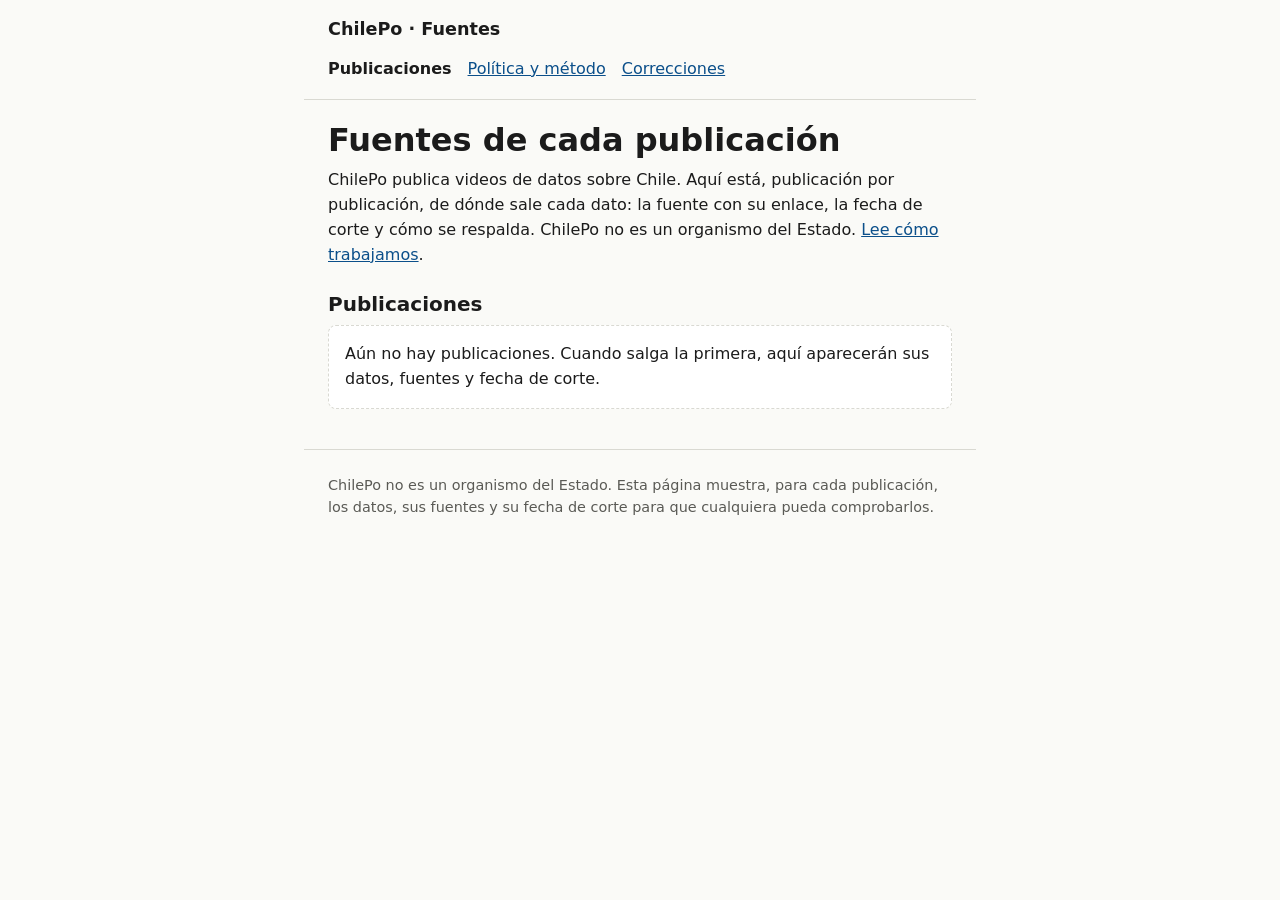
<file: index.html>
<!doctype html>
<html lang="es-CL">
<head>
<meta charset="utf-8">
<meta name="viewport" content="width=device-width, initial-scale=1">
<title>ChilePo · Fuentes de cada publicación</title>
<meta name="description" content="Datos, fuentes, fechas de corte y correcciones de cada publicación de ChilePo.">
<link rel="stylesheet" href="estilos.css">
</head>
<body>
<header class="cabecera">
<p class="marca"><a href="index.html">ChilePo · Fuentes</a></p>
<nav aria-label="Principal">
<a href="index.html" aria-current="page">Publicaciones</a>
<a href="politica.html">Política y método</a>
<a href="correcciones.html">Correcciones</a>
</nav>
</header>
<main>
<h1>Fuentes de cada publicación</h1>
<p>ChilePo publica videos de datos sobre Chile. Aquí está, publicación por publicación, de dónde sale cada dato: la fuente con su enlace, la fecha de corte y cómo se respalda. ChilePo no es un organismo del Estado. <a href="politica.html">Lee cómo trabajamos</a>.</p>
<h2>Publicaciones</h2>
<p class="vacio">Aún no hay publicaciones. Cuando salga la primera, aquí aparecerán sus datos, fuentes y fecha de corte.</p>
</main>
<footer class="pie">
<p>ChilePo no es un organismo del Estado. Esta página muestra, para cada publicación, los datos, sus fuentes y su fecha de corte para que cualquiera pueda comprobarlos.</p>
</footer>
</body>
</html>
</file>
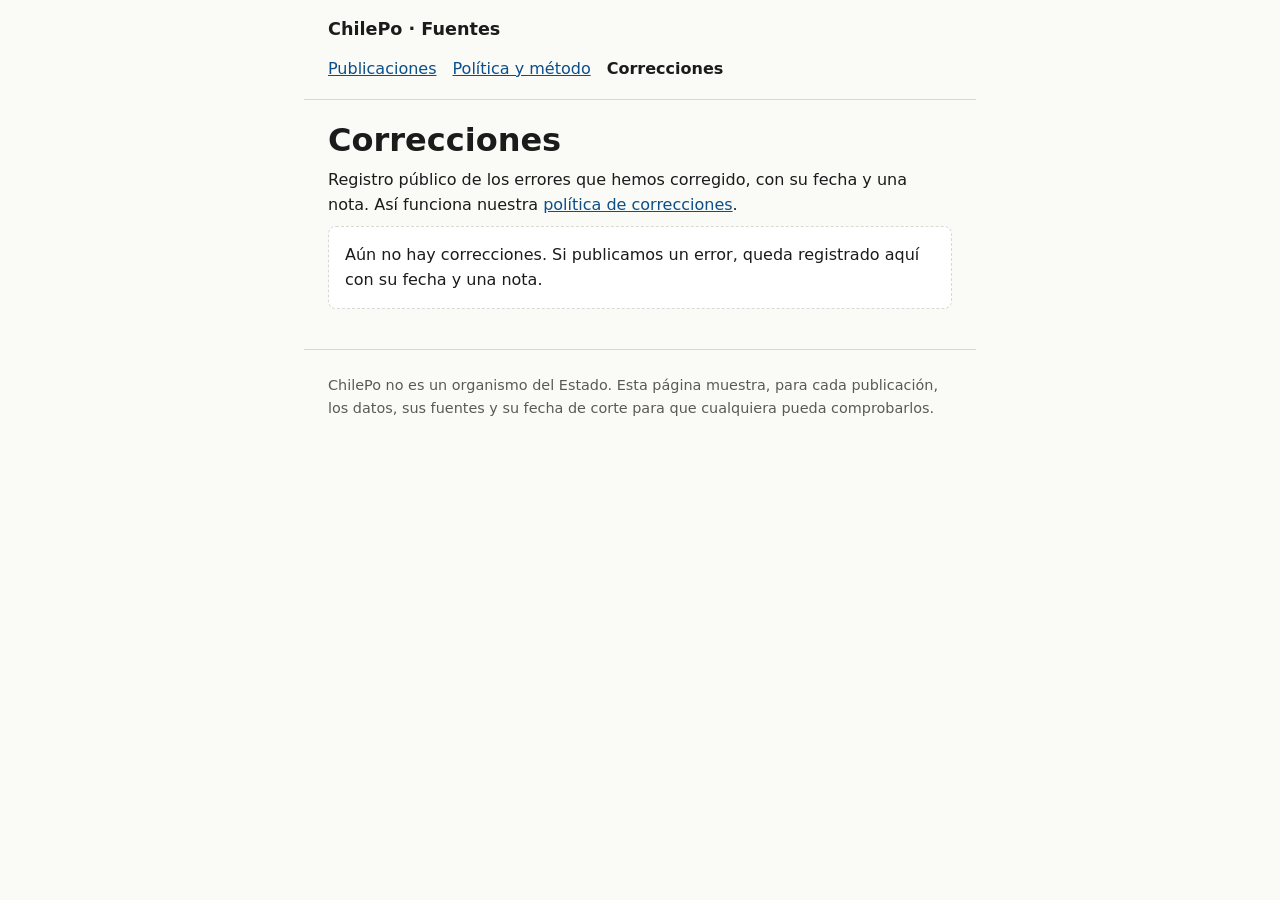
<file: correcciones.html>
<!doctype html>
<html lang="es-CL">
<head>
<meta charset="utf-8">
<meta name="viewport" content="width=device-width, initial-scale=1">
<title>Correcciones · ChilePo Fuentes</title>
<meta name="description" content="Registro público de correcciones de ChilePo.">
<link rel="stylesheet" href="estilos.css">
</head>
<body>
<header class="cabecera">
<p class="marca"><a href="index.html">ChilePo · Fuentes</a></p>
<nav aria-label="Principal">
<a href="index.html">Publicaciones</a>
<a href="politica.html">Política y método</a>
<a href="correcciones.html" aria-current="page">Correcciones</a>
</nav>
</header>
<main>
<h1>Correcciones</h1>
<p>Registro público de los errores que hemos corregido, con su fecha y una nota. Así funciona nuestra <a href="politica.html#correcciones">política de correcciones</a>.</p>
<p class="vacio">Aún no hay correcciones. Si publicamos un error, queda registrado aquí con su fecha y una nota.</p>
</main>
<footer class="pie">
<p>ChilePo no es un organismo del Estado. Esta página muestra, para cada publicación, los datos, sus fuentes y su fecha de corte para que cualquiera pueda comprobarlos.</p>
</footer>
</body>
</html>
</file>
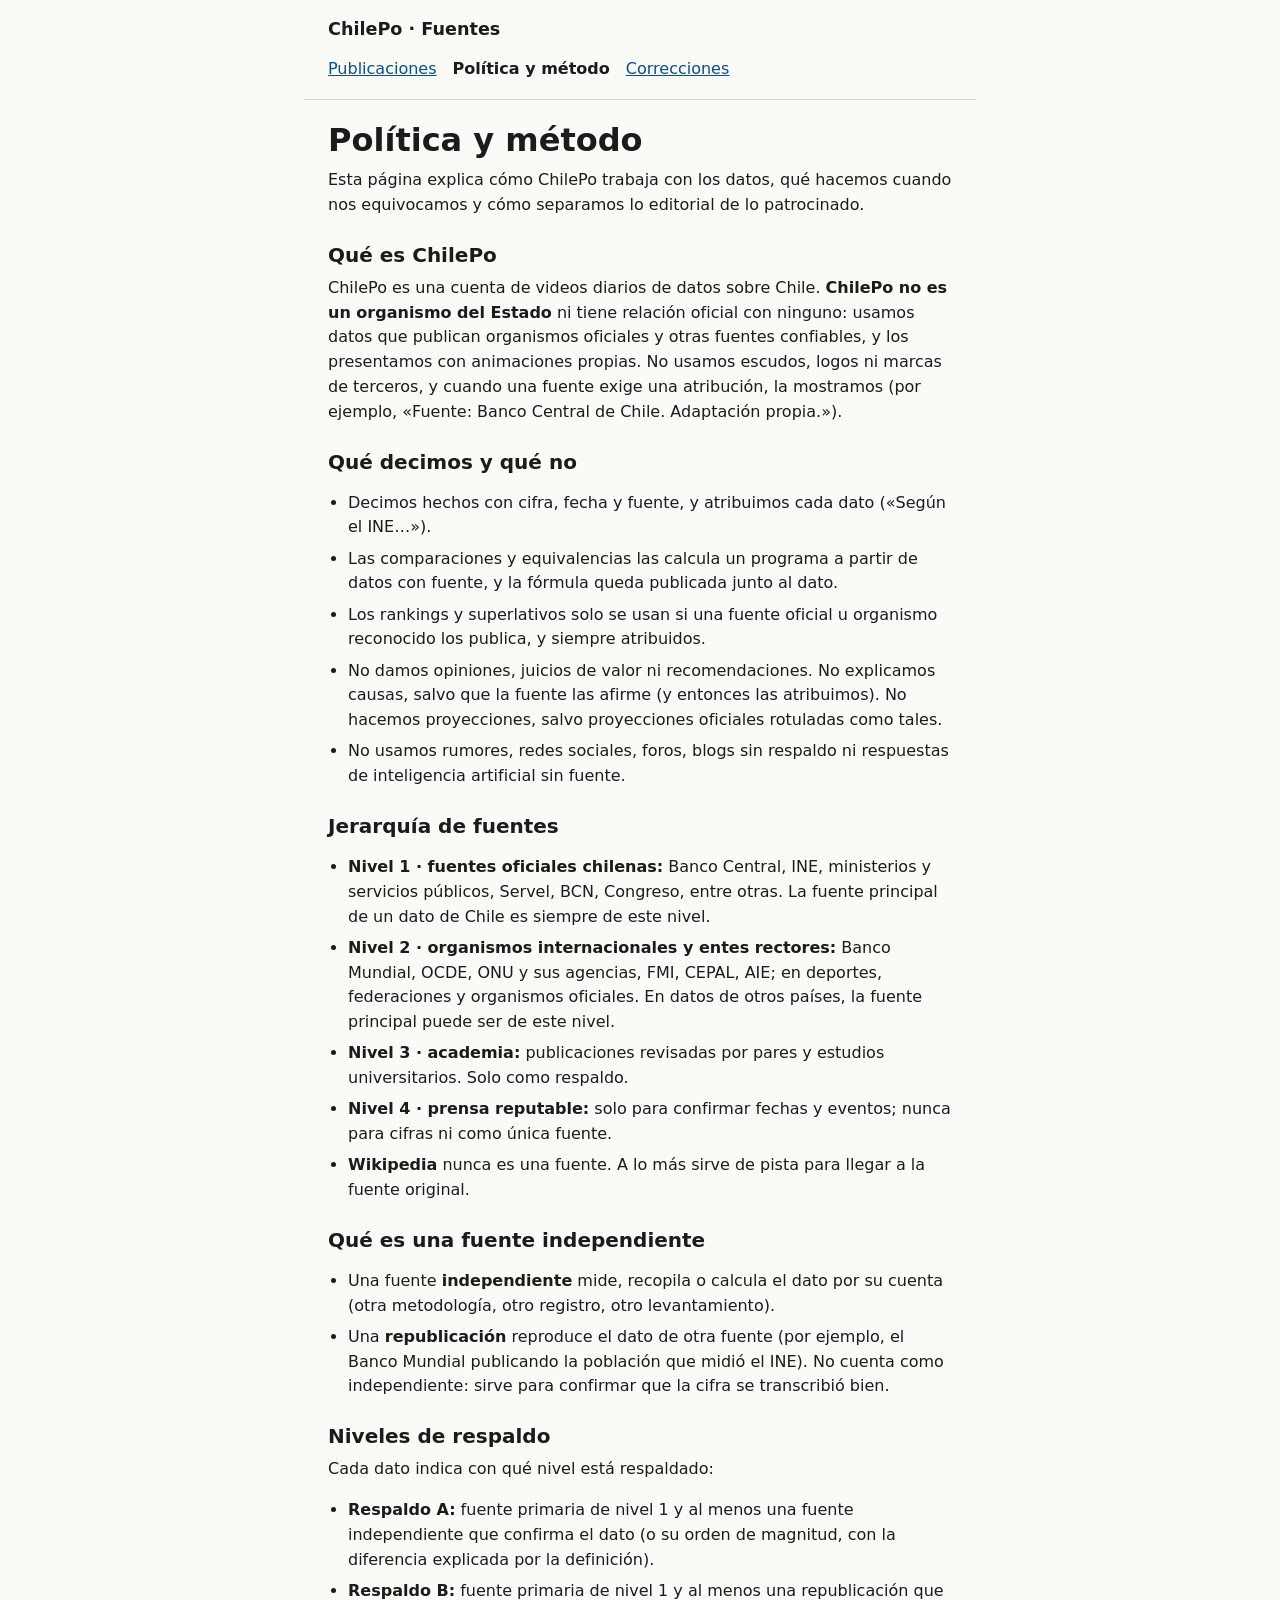
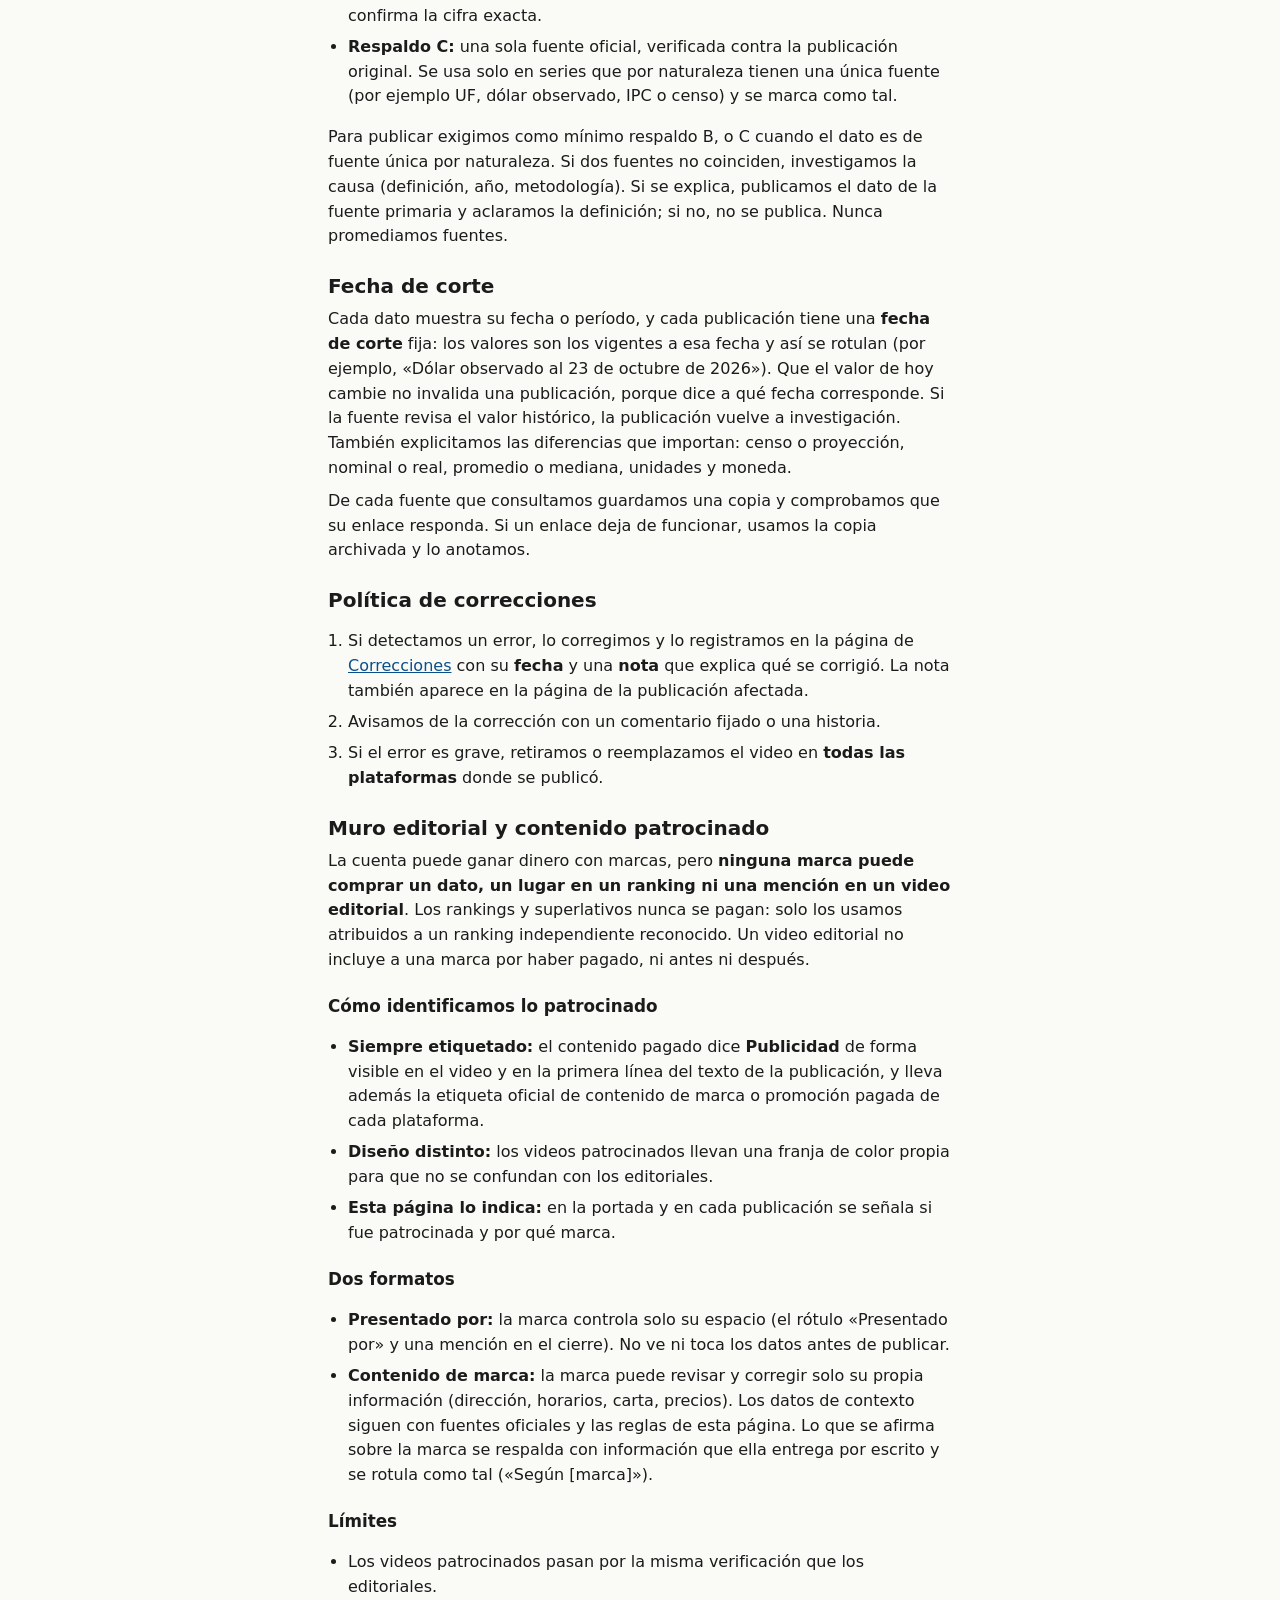
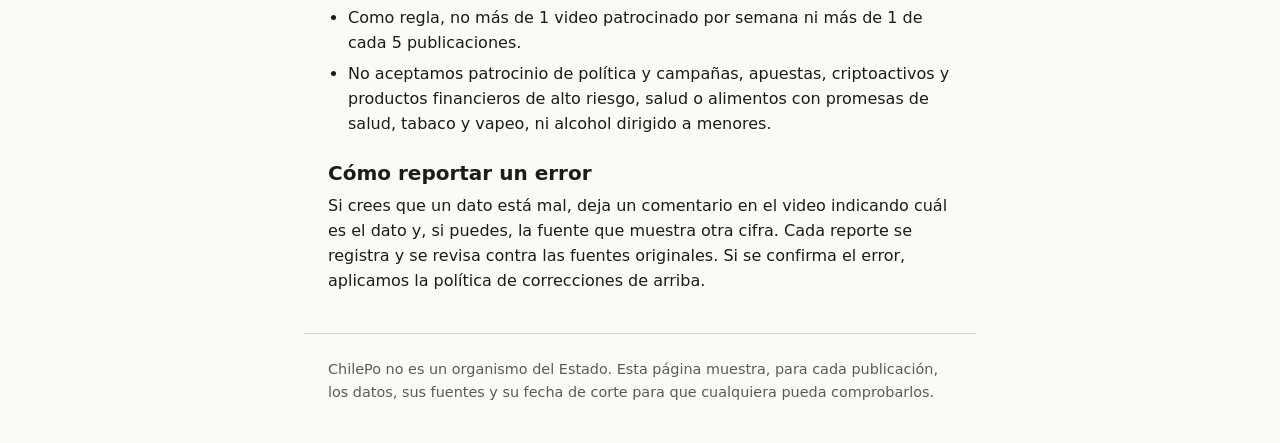
<file: politica.html>
<!doctype html>
<html lang="es-CL">
<head>
<meta charset="utf-8">
<meta name="viewport" content="width=device-width, initial-scale=1">
<title>Política y método · ChilePo Fuentes</title>
<meta name="description" content="Cómo ChilePo elige y respalda sus fuentes, corrige errores y separa lo editorial de lo patrocinado.">
<link rel="stylesheet" href="estilos.css">
</head>
<body>
<header class="cabecera">
<p class="marca"><a href="index.html">ChilePo · Fuentes</a></p>
<nav aria-label="Principal">
<a href="index.html">Publicaciones</a>
<a href="politica.html" aria-current="page">Política y método</a>
<a href="correcciones.html">Correcciones</a>
</nav>
</header>
<main>
<h1>Política y método</h1>
<p>Esta página explica cómo ChilePo trabaja con los datos, qué hacemos cuando nos equivocamos y cómo separamos lo editorial de lo patrocinado.</p>

<section id="quienes-somos">
<h2>Qué es ChilePo</h2>
<p>ChilePo es una cuenta de videos diarios de datos sobre Chile. <strong>ChilePo no es un organismo del Estado</strong> ni tiene relación oficial con ninguno: usamos datos que publican organismos oficiales y otras fuentes confiables, y los presentamos con animaciones propias. No usamos escudos, logos ni marcas de terceros, y cuando una fuente exige una atribución, la mostramos (por ejemplo, &laquo;Fuente: Banco Central de Chile. Adaptación propia.&raquo;).</p>
</section>

<section id="que-decimos">
<h2>Qué decimos y qué no</h2>
<ul>
<li>Decimos hechos con cifra, fecha y fuente, y atribuimos cada dato (&laquo;Según el INE&hellip;&raquo;).</li>
<li>Las comparaciones y equivalencias las calcula un programa a partir de datos con fuente, y la fórmula queda publicada junto al dato.</li>
<li>Los rankings y superlativos solo se usan si una fuente oficial u organismo reconocido los publica, y siempre atribuidos.</li>
<li>No damos opiniones, juicios de valor ni recomendaciones. No explicamos causas, salvo que la fuente las afirme (y entonces las atribuimos). No hacemos proyecciones, salvo proyecciones oficiales rotuladas como tales.</li>
<li>No usamos rumores, redes sociales, foros, blogs sin respaldo ni respuestas de inteligencia artificial sin fuente.</li>
</ul>
</section>

<section id="fuentes">
<h2>Jerarquía de fuentes</h2>
<ul>
<li><strong>Nivel 1 · fuentes oficiales chilenas:</strong> Banco Central, INE, ministerios y servicios públicos, Servel, BCN, Congreso, entre otras. La fuente principal de un dato de Chile es siempre de este nivel.</li>
<li><strong>Nivel 2 · organismos internacionales y entes rectores:</strong> Banco Mundial, OCDE, ONU y sus agencias, FMI, CEPAL, AIE; en deportes, federaciones y organismos oficiales. En datos de otros países, la fuente principal puede ser de este nivel.</li>
<li><strong>Nivel 3 · academia:</strong> publicaciones revisadas por pares y estudios universitarios. Solo como respaldo.</li>
<li><strong>Nivel 4 · prensa reputable:</strong> solo para confirmar fechas y eventos; nunca para cifras ni como única fuente.</li>
<li><strong>Wikipedia</strong> nunca es una fuente. A lo más sirve de pista para llegar a la fuente original.</li>
</ul>
</section>

<section id="independencia">
<h2>Qué es una fuente independiente</h2>
<ul>
<li>Una fuente <strong>independiente</strong> mide, recopila o calcula el dato por su cuenta (otra metodología, otro registro, otro levantamiento).</li>
<li>Una <strong>republicación</strong> reproduce el dato de otra fuente (por ejemplo, el Banco Mundial publicando la población que midió el INE). No cuenta como independiente: sirve para confirmar que la cifra se transcribió bien.</li>
</ul>
</section>

<section id="respaldo">
<h2>Niveles de respaldo</h2>
<p>Cada dato indica con qué nivel está respaldado:</p>
<ul>
<li><strong>Respaldo A:</strong> fuente primaria de nivel 1 y al menos una fuente independiente que confirma el dato (o su orden de magnitud, con la diferencia explicada por la definición).</li>
<li><strong>Respaldo B:</strong> fuente primaria de nivel 1 y al menos una republicación que confirma la cifra exacta.</li>
<li><strong>Respaldo C:</strong> una sola fuente oficial, verificada contra la publicación original. Se usa solo en series que por naturaleza tienen una única fuente (por ejemplo UF, dólar observado, IPC o censo) y se marca como tal.</li>
</ul>
<p>Para publicar exigimos como mínimo respaldo B, o C cuando el dato es de fuente única por naturaleza. Si dos fuentes no coinciden, investigamos la causa (definición, año, metodología). Si se explica, publicamos el dato de la fuente primaria y aclaramos la definición; si no, no se publica. Nunca promediamos fuentes.</p>
</section>

<section id="fecha-de-corte">
<h2>Fecha de corte</h2>
<p>Cada dato muestra su fecha o período, y cada publicación tiene una <strong>fecha de corte</strong> fija: los valores son los vigentes a esa fecha y así se rotulan (por ejemplo, &laquo;Dólar observado al 23 de octubre de 2026&raquo;). Que el valor de hoy cambie no invalida una publicación, porque dice a qué fecha corresponde. Si la fuente revisa el valor histórico, la publicación vuelve a investigación. También explicitamos las diferencias que importan: censo o proyección, nominal o real, promedio o mediana, unidades y moneda.</p>
<p>De cada fuente que consultamos guardamos una copia y comprobamos que su enlace responda. Si un enlace deja de funcionar, usamos la copia archivada y lo anotamos.</p>
</section>

<section id="correcciones">
<h2>Política de correcciones</h2>
<ol>
<li>Si detectamos un error, lo corregimos y lo registramos en la página de <a href="correcciones.html">Correcciones</a> con su <strong>fecha</strong> y una <strong>nota</strong> que explica qué se corrigió. La nota también aparece en la página de la publicación afectada.</li>
<li>Avisamos de la corrección con un comentario fijado o una historia.</li>
<li>Si el error es grave, retiramos o reemplazamos el video en <strong>todas las plataformas</strong> donde se publicó.</li>
</ol>
</section>

<section id="muro-editorial">
<h2>Muro editorial y contenido patrocinado</h2>
<p>La cuenta puede ganar dinero con marcas, pero <strong>ninguna marca puede comprar un dato, un lugar en un ranking ni una mención en un video editorial</strong>. Los rankings y superlativos nunca se pagan: solo los usamos atribuidos a un ranking independiente reconocido. Un video editorial no incluye a una marca por haber pagado, ni antes ni después.</p>
<h3>Cómo identificamos lo patrocinado</h3>
<ul>
<li><strong>Siempre etiquetado:</strong> el contenido pagado dice <strong>Publicidad</strong> de forma visible en el video y en la primera línea del texto de la publicación, y lleva además la etiqueta oficial de contenido de marca o promoción pagada de cada plataforma.</li>
<li><strong>Diseño distinto:</strong> los videos patrocinados llevan una franja de color propia para que no se confundan con los editoriales.</li>
<li><strong>Esta página lo indica:</strong> en la portada y en cada publicación se señala si fue patrocinada y por qué marca.</li>
</ul>
<h3>Dos formatos</h3>
<ul>
<li><strong>Presentado por:</strong> la marca controla solo su espacio (el rótulo &laquo;Presentado por&raquo; y una mención en el cierre). No ve ni toca los datos antes de publicar.</li>
<li><strong>Contenido de marca:</strong> la marca puede revisar y corregir solo su propia información (dirección, horarios, carta, precios). Los datos de contexto siguen con fuentes oficiales y las reglas de esta página. Lo que se afirma sobre la marca se respalda con información que ella entrega por escrito y se rotula como tal (&laquo;Según [marca]&raquo;).</li>
</ul>
<h3>Límites</h3>
<ul>
<li>Los videos patrocinados pasan por la misma verificación que los editoriales.</li>
<li>Como regla, no más de 1 video patrocinado por semana ni más de 1 de cada 5 publicaciones.</li>
<li>No aceptamos patrocinio de política y campañas, apuestas, criptoactivos y productos financieros de alto riesgo, salud o alimentos con promesas de salud, tabaco y vapeo, ni alcohol dirigido a menores.</li>
</ul>
</section>

<section id="reportar-error">
<h2>Cómo reportar un error</h2>
<p>Si crees que un dato está mal, deja un comentario en el video indicando cuál es el dato y, si puedes, la fuente que muestra otra cifra. Cada reporte se registra y se revisa contra las fuentes originales. Si se confirma el error, aplicamos la política de correcciones de arriba.</p>
</section>
</main>
<footer class="pie">
<p>ChilePo no es un organismo del Estado. Esta página muestra, para cada publicación, los datos, sus fuentes y su fecha de corte para que cualquiera pueda comprobarlos.</p>
</footer>
</body>
</html>
</file>
<file: estilos.css>
/* Estilos propios de la página pública de fuentes de ChilePo. Sin dependencias externas. */
:root {
  --fondo: #fafaf7;
  --texto: #1b1b1b;
  --suave: #5a5a55;
  --acento: #0b4f8a;
  --borde: #d9d9d2;
  --tarjeta: #ffffff;
  --aviso-fondo: #fff3cd;
  --aviso-texto: #5c4300;
  --aviso-borde: #d8a920;
}
@media (prefers-color-scheme: dark) {
  :root {
    --fondo: #121416;
    --texto: #ecece8;
    --suave: #a9aaa4;
    --acento: #8cc4f5;
    --borde: #34373a;
    --tarjeta: #1b1e21;
    --aviso-fondo: #3a2e08;
    --aviso-texto: #ffe9a8;
    --aviso-borde: #b88f10;
  }
}
* { box-sizing: border-box; }
html { -webkit-text-size-adjust: 100%; }
body {
  margin: 0;
  background: var(--fondo);
  color: var(--texto);
  font-family: system-ui, -apple-system, "Segoe UI", Roboto, "Helvetica Neue", Arial, sans-serif;
  font-size: 1rem;
  line-height: 1.55;
}
.cabecera, main, .pie { max-width: 42rem; margin: 0 auto; padding: 0 1rem; }
.cabecera { padding-top: 1rem; padding-bottom: 0.5rem; border-bottom: 1px solid var(--borde); }
.marca { margin: 0 0 0.25rem; font-weight: 700; font-size: 1.1rem; }
.marca a { color: var(--texto); text-decoration: none; }
nav { display: flex; flex-wrap: wrap; gap: 0 1rem; }
nav a { display: inline-block; padding: 0.6rem 0; min-height: 44px; color: var(--acento); }
nav a[aria-current="page"] { font-weight: 700; text-decoration: none; color: var(--texto); }
main { padding-top: 1rem; padding-bottom: 2rem; }
.pie { padding-top: 1rem; padding-bottom: 2rem; color: var(--suave); font-size: 0.9rem; border-top: 1px solid var(--borde); }
h1 { font-size: 1.6rem; line-height: 1.25; margin: 0.25rem 0 0.5rem; }
h2 { font-size: 1.25rem; line-height: 1.3; margin: 1.5rem 0 0.5rem; }
h3 { font-size: 1.05rem; margin: 1.25rem 0 0.5rem; }
a { color: var(--acento); overflow-wrap: anywhere; }
a:focus-visible { outline: 3px solid var(--acento); outline-offset: 2px; }
code { font-family: ui-monospace, SFMono-Regular, Menlo, Consolas, monospace; font-size: 0.92em; overflow-wrap: anywhere; }
ul, ol { padding-left: 1.25rem; }
li { margin-bottom: 0.4rem; }
p { margin: 0.5rem 0; }
.id { margin: 0; color: var(--suave); font-weight: 700; }
.meta-post, .detalle { color: var(--suave); font-size: 0.92rem; }
.vacio { padding: 1rem; background: var(--tarjeta); border: 1px dashed var(--borde); border-radius: 0.5rem; }
.posts, .correcciones { list-style: none; padding: 0; }
.posts li, .correcciones li { background: var(--tarjeta); border: 1px solid var(--borde); border-radius: 0.5rem; padding: 0.75rem 1rem; }
.posts a { font-weight: 600; }
.dato { background: var(--tarjeta); border: 1px solid var(--borde); border-radius: 0.5rem; padding: 0.75rem 1rem 1rem; margin: 1rem 0; }
.dato h2 { margin-top: 0.25rem; }
.valor { font-size: 1.9rem; font-weight: 700; line-height: 1.2; margin: 0.25rem 0 0.75rem; overflow-wrap: anywhere; }
.unidad { font-size: 1rem; font-weight: 400; color: var(--suave); }
.meta { display: grid; grid-template-columns: 1fr; gap: 0.1rem 1rem; margin: 0; }
.meta dt { font-weight: 700; margin-top: 0.5rem; }
.meta dd { margin: 0; }
.fuentes { padding-left: 1.25rem; }
.fuentes p { margin: 0.1rem 0; }
.publicidad { background: var(--aviso-fondo); color: var(--aviso-texto); border: 2px solid var(--aviso-borde); border-radius: 0.5rem; padding: 0.5rem 1rem; margin: 1rem 0; }
.publicidad a { color: inherit; }
.etiqueta-publicidad { background: var(--aviso-fondo); color: var(--aviso-texto); border: 1px solid var(--aviso-borde); border-radius: 0.25rem; padding: 0.05rem 0.4rem; font-weight: 700; }
@media (min-width: 40rem) {
  main, .cabecera, .pie { padding-left: 1.5rem; padding-right: 1.5rem; }
  h1 { font-size: 2rem; }
  .meta { grid-template-columns: 10rem 1fr; }
  .meta dt { margin-top: 0; }
}
</file>
